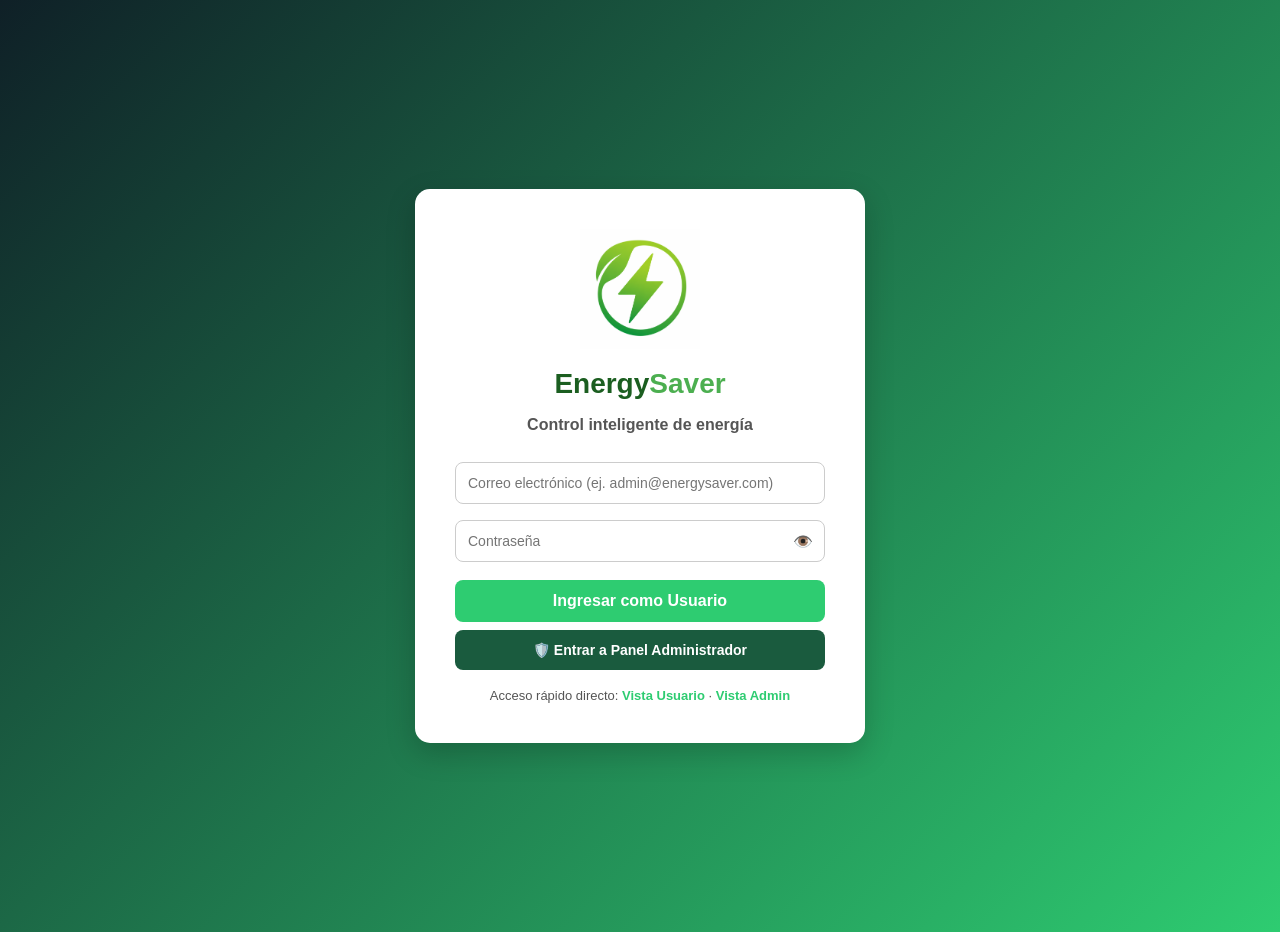
<file: docs/index.html>
<!DOCTYPE html>
<html lang="es">
<head>
    <meta charset="utf-8" />
    <meta name="viewport" content="width=device-width, initial-scale=1.0" />
    <title>EnergySaver - Login</title>
    <style>
        body {
            margin: 0;
            font-family: 'Segoe UI', sans-serif;
            background: linear-gradient(135deg, #0f2027, #2ecc71);
            min-height: 100vh;
            display: flex;
            justify-content: center;
            align-items: center;
            padding: 1rem;
        }

        .container {
            background: white;
            padding: 40px;
            border-radius: 15px;
            width: 100%;
            max-width: 370px;
            text-align: center;
            box-shadow: 0px 10px 30px rgba(0,0,0,0.2);
            animation: fadeIn 0.8s ease-in-out;
        }

        @keyframes fadeIn {
            0% { opacity: 0; transform: translateY(20px); }
            100% { opacity: 1; transform: translateY(0); }
        }

        .logo {
            width: 120px;
            margin-bottom: 10px;
        }

        h1 {
            font-weight: bold;
            font-size: 28px;
            margin: 5px 0;
        }

        .energy { color: #1b5e20; font-weight: bold; }
        .saver { color: #4caf50; font-weight: bold; }

        .sub {
            font-weight: bold;
            color: #555;
            margin-bottom: 20px;
        }

        input {
            width: 100%;
            padding: 12px;
            margin: 8px 0;
            border-radius: 8px;
            border: 1px solid #ccc;
            font-size: 14px;
            box-sizing: border-box;
        }

        input:focus {
            border-color: #2ecc71;
            outline: none;
        }

        .password-container {
            position: relative;
        }

        .toggle-btn {
            position: absolute;
            right: 12px;
            top: 20px;
            cursor: pointer;
            user-select: none;
        }

        button {
            width: 100%;
            padding: 12px;
            background: #2ecc71;
            color: white;
            border: none;
            border-radius: 8px;
            font-size: 16px;
            font-weight: 600;
            cursor: pointer;
            margin-top: 10px;
            transition: .3s;
        }

        button:hover {
            background: #27ae60;
            transform: scale(1.02);
        }

        .btn-admin-demo {
            background: #1a5b3e;
            margin-top: 8px;
            font-size: 14px;
        }

        .btn-admin-demo:hover {
            background: #0f4c2f;
        }

        .error {
            color: #e74c3c;
            margin-top: 12px;
            font-size: 14px;
            font-weight: bold;
            display: none;
        }

        .footer {
            margin-top: 18px;
            font-size: 13px;
            color: #555;
        }

        .footer a {
            color: #2ecc71;
            text-decoration: none;
            font-weight: bold;
            cursor: pointer;
        }
    </style>
</head>
<body>

    <div class="container">
        <!-- LOGO REAL DE TU REPO -->
        <img src="../wwwroot/imagenes/logo1.png" alt="Logo EnergySaver" class="logo" onerror="this.style.display='none'" />

        <h1>
            <span class="energy">Energy</span><span class="saver">Saver</span>
        </h1>

        <p class="sub">Control inteligente de energía</p>

        <form id="loginForm">
            <input type="email" id="correo" placeholder="Correo electrónico (ej. admin@energysaver.com)" required />

            <div class="password-container">
                <input type="password" id="password" placeholder="Contraseña" required />
                <span class="toggle-btn" onclick="togglePassword()">👁️</span>
            </div>

            <button type="submit">Ingresar como Usuario</button>
            <button type="button" class="btn-admin-demo" onclick="window.location.href='admin.html'">
                🛡️ Entrar a Panel Administrador
            </button>
        </form>

        <p class="error" id="errorMsg">Por favor completa correo y contraseña válidos.</p>

        <div class="footer">
            Acceso rápido directo:
            <a href="usuario.html">Vista Usuario</a> ·
            <a href="admin.html">Vista Admin</a>
        </div>
    </div>

    <script>
        function togglePassword() {
            var x = document.getElementById("password");
            x.type = x.type === "password" ? "text" : "password";
        }

        document.getElementById("loginForm").addEventListener("submit", function (e) {
            e.preventDefault();
            const correo = document.getElementById("correo").value.trim();
            const pass = document.getElementById("password").value.trim();
            if (!correo || pass.length < 3) {
                document.getElementById("errorMsg").style.display = "block";
                return;
            }
            if (correo.toLowerCase().includes("admin")) {
                window.location.href = "admin.html";
            } else {
                window.location.href = "usuario.html";
            }
        });
    </script>
</body>
</html>
</file>
